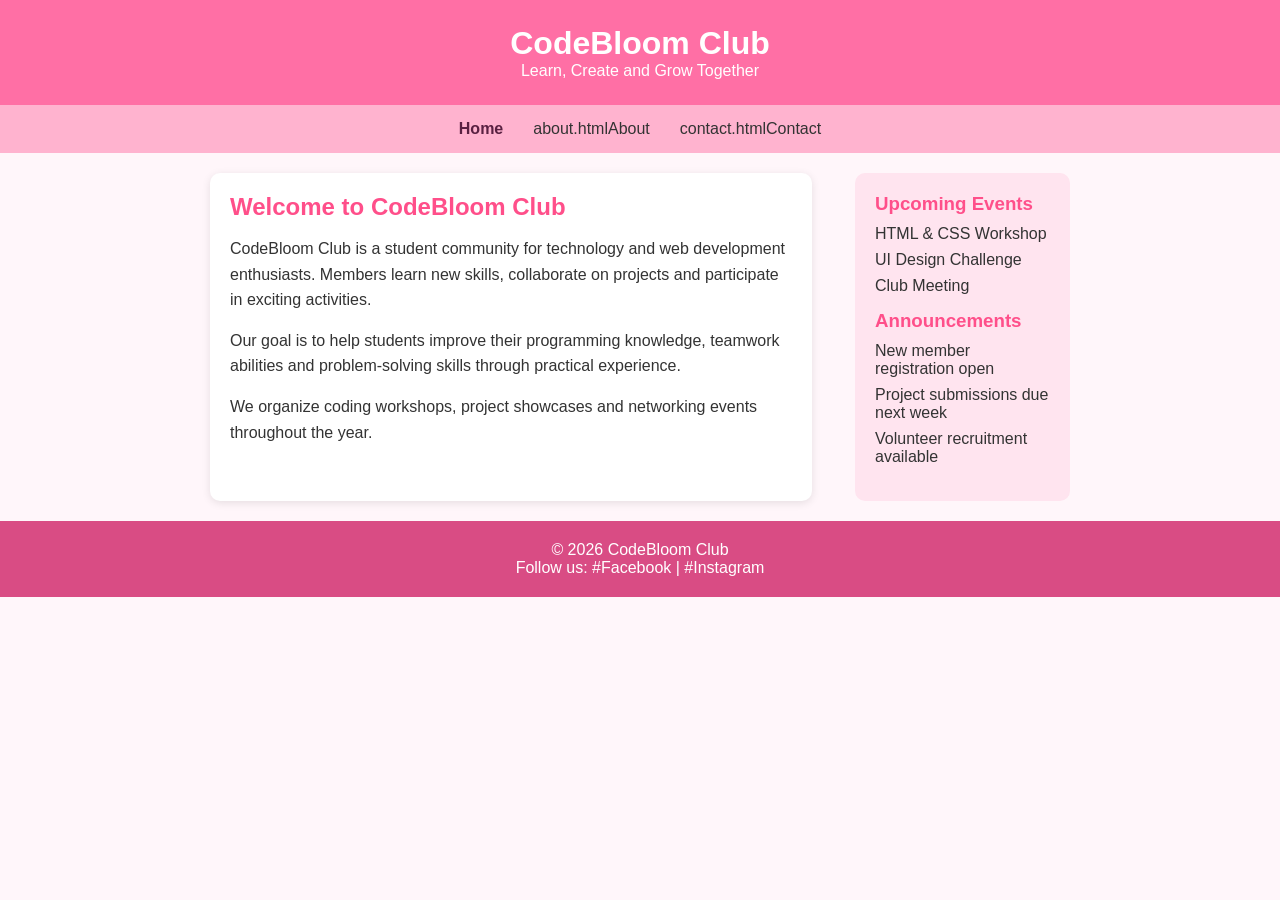
<file: index.html>
<!DOCTYPE html>
<html lang="en">
<head>
    <meta charset="UTF-8">
    <meta name="viewport" content="width=device-width, initial-scale=1.0">
    <title>CodeBloom Club</title>
    <link rel="stylesheet" href="css/ss5style.css">
</head>

<body>

    <header>
        <h1>CodeBloom Club</h1>
        <p>Learn, Create and Grow Together</p>
    </header>

    <nav>
        <ul>
            <li><a href="index.html">Home</a></li>
            <li>about.htmlAbout</a></li>
            <li>contact.htmlContact</a></li>
        </ul>
    </nav>

    <section class="container">

        <main>
            <h2>Welcome to CodeBloom Club</h2>

            <p>
                CodeBloom Club is a student community for technology and web development enthusiasts.
                Members learn new skills, collaborate on projects and participate in exciting activities.
            </p>

            <p>
                Our goal is to help students improve their programming knowledge, teamwork abilities and
                problem-solving skills through practical experience.
            </p>

            <p>
                We organize coding workshops, project showcases and networking events throughout the year.
            </p>
        </main>

        <aside>
            <h3>Upcoming Events</h3>

            <ul>
                <li>HTML & CSS Workshop</li>
                <li>UI Design Challenge</li>
                <li>Club Meeting</li>
            </ul>

            <h3>Announcements</h3>

            <ul>
                <li>New member registration open</li>
                <li>Project submissions due next week</li>
                <li>Volunteer recruitment available</li>
            </ul>
        </aside>

    </section>

    <footer>
        <p>&copy; 2026 CodeBloom Club</p>
        <p>
            Follow us:
            #Facebook</a> |
            #Instagram</a>
        </p>
    </footer>

</body>
</html>
</file>
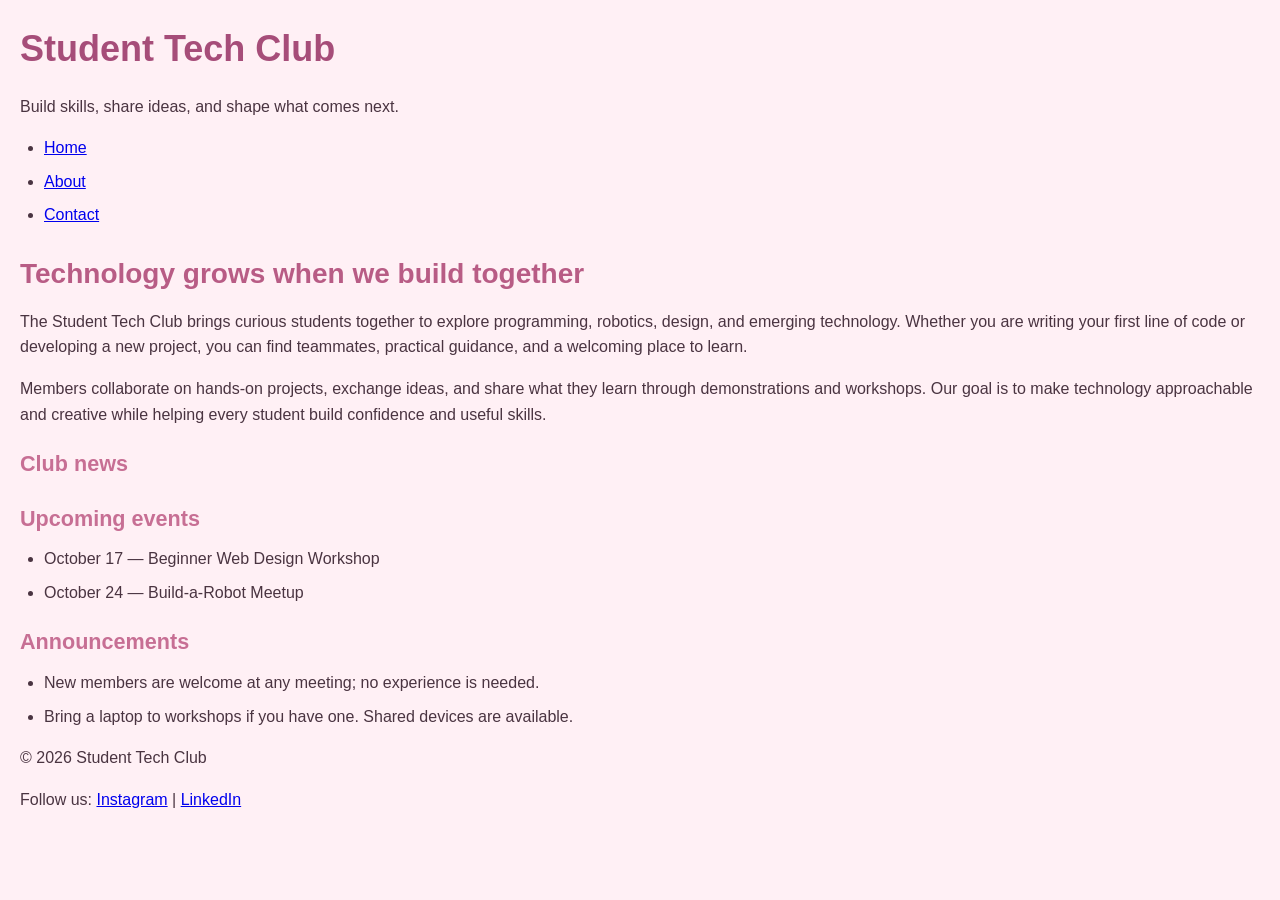
<file: project/index.html>
<!DOCTYPE html>
<html lang="en">
<head>
    <meta charset="UTF-8">
    <meta name="viewport" content="width=device-width, initial-scale=1.0">
    <title>Student Tech Club</title>
    <link rel="stylesheet" href="../css/style.css">
</head>
<body>
    <header>
        <h1>Student Tech Club</h1>
        <p>Build skills, share ideas, and shape what comes next.</p>
    </header>

    <nav aria-label="Main navigation">
        <ul>
            <li><a href="index.html">Home</a></li>
            <li><a href="about.html">About</a></li>
            <li><a href="contact.html">Contact</a></li>
        </ul>
    </nav>

    <main>
        <h2>Technology grows when we build together</h2>
        <p>The Student Tech Club brings curious students together to explore programming, robotics, design, and emerging technology. Whether you are writing your first line of code or developing a new project, you can find teammates, practical guidance, and a welcoming place to learn.</p>
        <p>Members collaborate on hands-on projects, exchange ideas, and share what they learn through demonstrations and workshops. Our goal is to make technology approachable and creative while helping every student build confidence and useful skills.</p>
    </main>

    <aside>
        <h3>Club news</h3>
        <h3>Upcoming events</h3>
        <ul>
            <li>October 17 — Beginner Web Design Workshop</li>
            <li>October 24 — Build-a-Robot Meetup</li>
        </ul>
        <h3>Announcements</h3>
        <ul>
            <li>New members are welcome at any meeting; no experience is needed.</li>
            <li>Bring a laptop to workshops if you have one. Shared devices are available.</li>
        </ul>
    </aside>

    <footer>
        <p>&copy; 2026 Student Tech Club</p>
        <p>
            Follow us:
            <a href="https://www.instagram.com/">Instagram</a> |
            <a href="https://www.linkedin.com/">LinkedIn</a>
        </p>
    </footer>
</body>
</html>
</file>
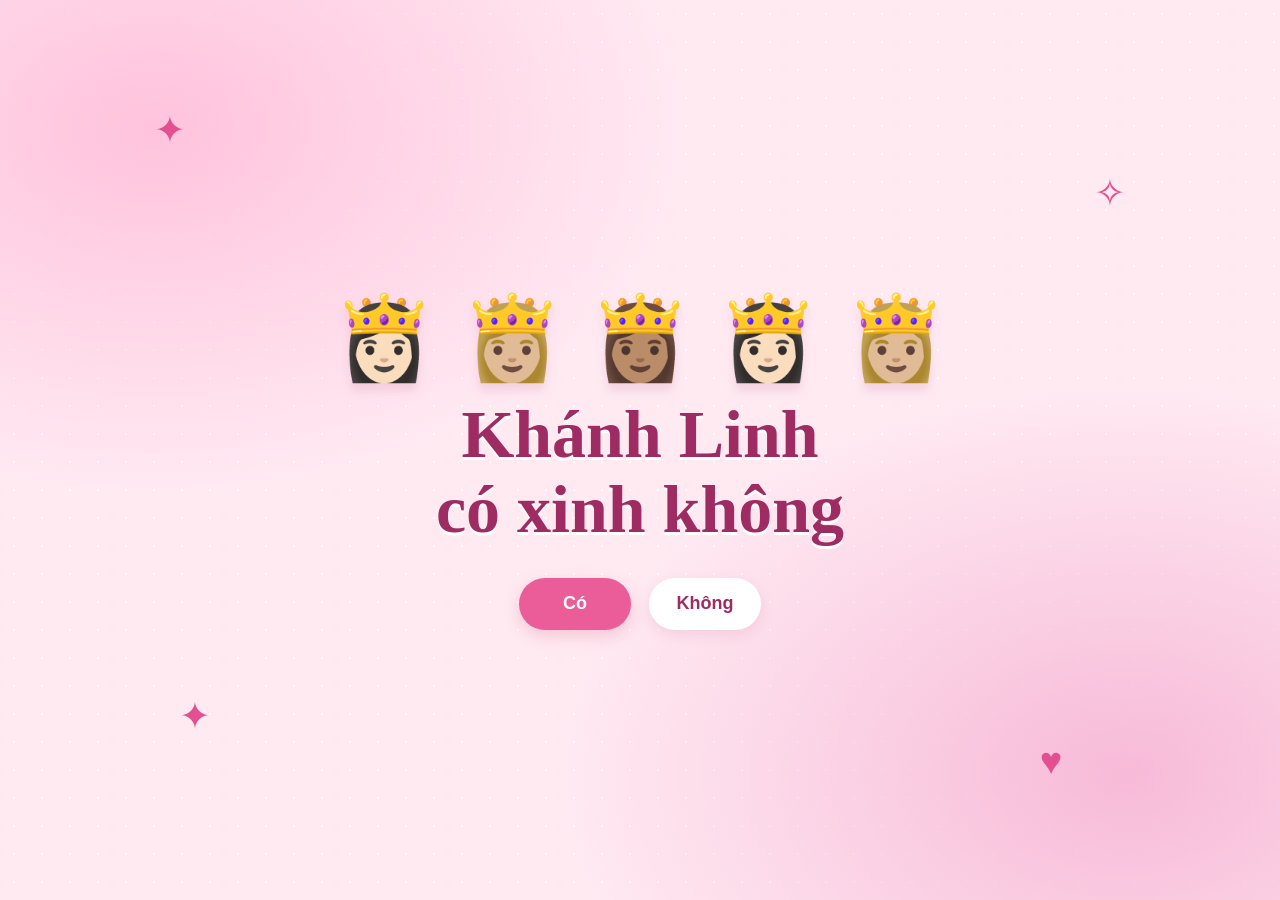
<file: test.html>
<!doctype html>
<html lang="vi">
<head>
	<meta charset="utf-8">
	<meta name="viewport" content="width=device-width, initial-scale=1">
	<meta name="theme-color" content="#ffdce9">
	<title>Khánh Linh có xinh không?</title>
	<style>
		:root {
			color-scheme: light;
			--pink: #eb5d99;
			--berry: #9e2c62;
			--ink: #53223d;
		}

		* { box-sizing: border-box; }

		body {
			min-width: 320px;
			min-height: 100vh;
			min-height: 100svh;
			margin: 0;
			overflow: hidden;
			color: var(--ink);
			background-color: #ffeaf2;
			background-image:
				radial-gradient(ellipse at 12% 14%, #ffc3dd 0, transparent 34%),
				radial-gradient(ellipse at 88% 86%, #f7bad8 0, transparent 36%),
				radial-gradient(#fff9fc 1.5px, transparent 1.5px);
			background-size: auto, auto, 28px 28px;
			font-family: "Trebuchet MS", sans-serif;
		}

		.intro {
			position: absolute;
			inset: 0;
			display: grid;
			place-items: center;
			padding: 28px 18px;
			text-align: center;
			transition: opacity 600ms ease, transform 700ms ease;
		}

		.intro-content {
			width: min(100%, 860px);
			animation: appear 700ms cubic-bezier(.2, .8, .2, 1) both;
		}

		.princess-parade {
			display: flex;
			justify-content: center;
			align-items: end;
			gap: clamp(3px, 3vw, 26px);
			min-height: 120px;
			margin-bottom: 4px;
		}

		.princess {
			display: inline-block;
			font-size: clamp(48px, 10vw, 82px);
			line-height: 1.2;
			transform-origin: center bottom;
			animation: dance var(--speed, 700ms) ease-in-out infinite alternate;
			animation-delay: var(--delay, 0ms);
			filter: drop-shadow(0 8px 5px #a6386620);
			user-select: none;
		}

		.princess:nth-child(even) { --speed: 540ms; }
		.princess:nth-child(3n) { --speed: 860ms; }

		h1 {
			max-width: 760px;
			margin: 10px auto 28px;
			color: var(--berry);
			font-family: Georgia, "Times New Roman", serif;
			font-size: clamp(36px, 8vw, 68px);
			font-weight: 700;
			line-height: 1.1;
			text-wrap: balance;
			text-shadow: 0 3px 0 #fff;
		}

		.choices {
			display: flex;
			justify-content: center;
			align-items: center;
			gap: 18px;
			min-height: 58px;
		}

		button {
			min-width: 112px;
			min-height: 52px;
			padding: 12px 24px;
			border: 0;
			border-radius: 999px;
			font: 700 18px "Trebuchet MS", sans-serif;
			cursor: pointer;
			touch-action: manipulation;
			transition: transform 160ms ease, background-color 160ms ease, box-shadow 160ms ease;
		}

		#yes {
			color: #fff;
			background: var(--pink);
			box-shadow: 0 6px 16px #c4436b35;
		}

		#yes:hover { transform: translateY(-3px) scale(1.05); background: #d84886; }

		#no {
			color: var(--berry);
			background: #fff;
			box-shadow: 0 5px 14px #9d31501a;
		}

		#no.evading { position: fixed; z-index: 3; }

		.sparkle {
			position: absolute;
			color: #e34f91;
			font-size: clamp(22px, 4vw, 38px);
			pointer-events: none;
			animation: twinkle 1.1s ease-in-out infinite alternate;
		}

		.sparkle-one { top: 12%; left: 12%; }
		.sparkle-two { top: 19%; right: 12%; animation-delay: 350ms; }
		.sparkle-three { right: 17%; bottom: 13%; animation-delay: 650ms; }
		.sparkle-four { bottom: 18%; left: 14%; animation-delay: 180ms; }

		.universe {
			position: fixed;
			inset: 0;
			display: grid;
			place-items: center;
			overflow: hidden;
			background:
				radial-gradient(ellipse at 50% 48%, #381751 0, #170d31 45%, #080817 100%);
			opacity: 0;
			visibility: hidden;
			transition: opacity 1s ease, visibility 1s;
		}

		#starfield {
			position: absolute;
			inset: 0;
			width: 100%;
			height: 100%;
		}

		.universe-message {
			position: relative;
			z-index: 1;
			margin: min(54vh, 390px) 18px 0;
			color: #fff1fa;
			font-family: Georgia, "Times New Roman", serif;
			font-size: clamp(20px, 4vw, 32px);
			text-align: center;
			text-shadow: 0 0 18px #f57ebd;
			opacity: 0;
			transform: translateY(10px);
			transition: opacity 900ms ease 450ms, transform 900ms ease 450ms;
		}

		body.show-universe .intro {
			opacity: 0;
			transform: scale(1.06);
			pointer-events: none;
		}

		body.show-universe .universe {
			opacity: 1;
			visibility: visible;
		}

		body.show-universe .universe-message {
			opacity: 1;
			transform: translateY(0);
		}

		@keyframes appear {
			from { opacity: 0; transform: translateY(12px) scale(.97); }
			to { opacity: 1; transform: translateY(0) scale(1); }
		}

		@keyframes dance {
			from { transform: translateY(4px) rotate(-9deg) scale(.96); }
			to { transform: translateY(-22px) rotate(10deg) scale(1.06); }
		}

		@keyframes twinkle {
			from { transform: scale(.72) rotate(-14deg); opacity: .45; }
			to { transform: scale(1.2) rotate(14deg); opacity: 1; }
		}

		@media (max-width: 520px) {
			.princess-parade { gap: 2px; min-height: 94px; }
			.princess { font-size: clamp(42px, 13vw, 65px); }
			h1 { margin-bottom: 24px; }
			.sparkle-one { left: 5%; }
			.sparkle-two { right: 5%; }
			.sparkle-three { right: 7%; }
			.sparkle-four { left: 6%; }
		}

		@media (prefers-reduced-motion: reduce) {
			*, *::before, *::after {
				animation-duration: .01ms !important;
				animation-iteration-count: 1 !important;
				transition-duration: .01ms !important;
			}
		}
	</style>
</head>
<body>
	<section class="intro" aria-label="Câu hỏi dành cho Khánh Linh">
		<span class="sparkle sparkle-one" aria-hidden="true">✦</span>
		<span class="sparkle sparkle-two" aria-hidden="true">✧</span>
		<span class="sparkle sparkle-three" aria-hidden="true">♥</span>
		<span class="sparkle sparkle-four" aria-hidden="true">✦</span>

		<main class="intro-content">
			<div class="princess-parade" aria-label="Các nàng công chúa đang nhảy múa">
				<span class="princess" style="--delay: -220ms" aria-hidden="true">👸🏻</span>
				<span class="princess" style="--delay: -80ms" aria-hidden="true">👸🏼</span>
				<span class="princess" style="--delay: -360ms" aria-hidden="true">👸🏽</span>
				<span class="princess" style="--delay: -140ms" aria-hidden="true">👸🏻</span>
				<span class="princess" style="--delay: -410ms" aria-hidden="true">👸🏼</span>
			</div>
			<h1>Khánh Linh có xinh không</h1>
			<div class="choices" aria-label="Chọn câu trả lời">
				<button id="yes" type="button">Có</button>
				<button id="no" type="button">Không</button>
			</div>
		</main>
	</section>

	<section class="universe" aria-label="Vũ trụ trái tim">
		<canvas id="starfield" aria-hidden="true"></canvas>
		<p class="universe-message">Khánh Linh xinh nhất vũ trụ! 💖</p>
	</section>

	<script>
		const noButton = document.querySelector("#no");
		const yesButton = document.querySelector("#yes");
		const canvas = document.querySelector("#starfield");
		const context = canvas.getContext("2d");
		const stars = [];
		const backgroundStars = [];
		let width = 0;
		let height = 0;
		let animationStarted = false;

		function dodgeNoButton() {
			const buttonRect = noButton.getBoundingClientRect();
			const padding = 12;
			const maxLeft = Math.max(padding, window.innerWidth - buttonRect.width - padding);
			const maxTop = Math.max(padding, window.innerHeight - buttonRect.height - padding);
			noButton.classList.add("evading");
			noButton.style.left = `${padding + Math.random() * (maxLeft - padding)}px`;
			noButton.style.top = `${padding + Math.random() * (maxTop - padding)}px`;
		}

		function resizeCanvas() {
			const pixelRatio = Math.min(window.devicePixelRatio || 1, 2);
			width = window.innerWidth;
			height = window.innerHeight;
			canvas.width = Math.round(width * pixelRatio);
			canvas.height = Math.round(height * pixelRatio);
			context.setTransform(pixelRatio, 0, 0, pixelRatio, 0, 0);
			backgroundStars.length = 0;
			const count = Math.floor((width * height) / 7000);
			for (let index = 0; index < count; index += 1) {
				backgroundStars.push({
					x: Math.random() * width,
					y: Math.random() * height,
					radius: Math.random() * 1.6 + 0.4,
					phase: Math.random() * Math.PI * 2
				});
			}
		}

		function createHeartStars() {
			const pointCount = 150;
			for (let index = 0; index < pointCount; index += 1) {
				const angle = (index / pointCount) * Math.PI * 2;
				const sine = Math.sin(angle);
				stars.push({
					x: 16 * sine * sine * sine,
					y: 13 * Math.cos(angle) - 5 * Math.cos(2 * angle) - 2 * Math.cos(3 * angle) - Math.cos(4 * angle),
					phase: Math.random() * Math.PI * 2,
					radius: Math.random() * 1.5 + 1.2
				});
			}
		}

		function drawUniverse(time) {
			context.clearRect(0, 0, width, height);

			for (const star of backgroundStars) {
				const alpha = 0.25 + (Math.sin(time * 0.0015 + star.phase) + 1) * 0.3;
				context.beginPath();
				context.arc(star.x, star.y, star.radius, 0, Math.PI * 2);
				context.fillStyle = `rgba(255, 235, 251, ${alpha})`;
				context.fill();
			}

			if (stars.length === 0) return;

			const pulse = 1 + Math.pow((1 + Math.sin(time * 0.003)) / 2, 9) * 0.12;
			const scale = Math.min(width / 42, height / 49, 13) * pulse;
			const centerX = width / 2;
			const centerY = height * 0.43;
			const positions = stars.map((star) => ({
				x: centerX + star.x * scale,
				y: centerY - star.y * scale,
				alpha: 0.55 + (Math.sin(time * 0.002 + star.phase) + 1) * 0.22
			}));

			context.lineWidth = 1;
			for (let index = 0; index < positions.length; index += 1) {
				const current = positions[index];
				const next = positions[(index + 1) % positions.length];
				context.beginPath();
				context.moveTo(current.x, current.y);
				context.lineTo(next.x, next.y);
				context.strokeStyle = `rgba(255, 139, 205, ${current.alpha * 0.8})`;
				context.stroke();

				context.beginPath();
				context.arc(current.x, current.y, starSize(stars[index], time), 0, Math.PI * 2);
				context.fillStyle = `rgba(255, 244, 255, ${current.alpha})`;
				context.shadowBlur = 12;
				context.shadowColor = "#ff71c5";
				context.fill();
			}
			context.shadowBlur = 0;
			requestAnimationFrame(drawUniverse);
		}

		function starSize(star, time) {
			return star.radius * (0.85 + (Math.sin(time * 0.004 + star.phase) + 1) * 0.22);
		}

		noButton.addEventListener("pointerenter", dodgeNoButton);
		noButton.addEventListener("pointerdown", (event) => {
			event.preventDefault();
			dodgeNoButton();
		});
		noButton.addEventListener("focus", dodgeNoButton);
		noButton.addEventListener("click", (event) => {
			event.preventDefault();
			dodgeNoButton();
		});

		yesButton.addEventListener("click", () => {
			document.body.classList.add("show-universe");
			if (!animationStarted) {
				animationStarted = true;
				resizeCanvas();
				createHeartStars();
				requestAnimationFrame(drawUniverse);
			}
		});

		window.addEventListener("resize", resizeCanvas);
		resizeCanvas();
	</script>
</body>
</html>
</file>
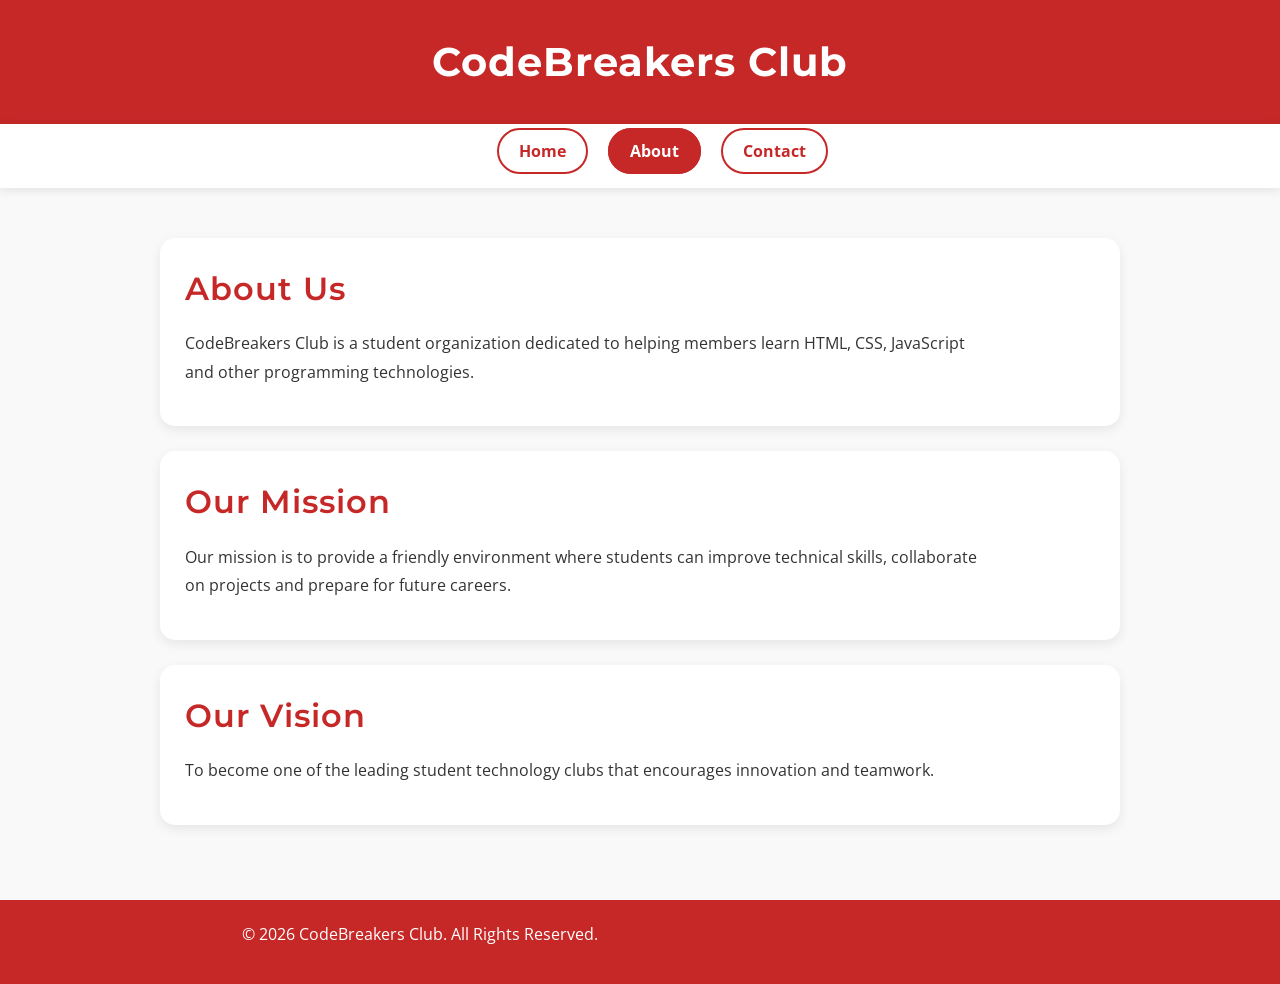
<file: projectss6/about.html>
<!DOCTYPE html>
<html lang="en">
<head>
    <meta charset="UTF-8">
    <title>CodeBreakers Club - About</title>
    <link rel="preconnect" href="https://fonts.googleapis.com">
<link rel="preconnect" href="https://fonts.gstatic.com" crossorigin>
<link href="https://fonts.googleapis.com/css2?family=Montserrat:wght@600;700&family=Open+Sans:wght@400;500;600&display=swap" rel="stylesheet">
    <link rel="stylesheet" href="css/style.css">
</head>

<body>

<header>
    <h1>CodeBreakers Club</h1>
</header>

<nav>
    <ul>
        <li><a href="index.html">Home</a></li>
        <li><a href="about.html" class="active">About</a></li>
        <li><a href="contact.html">Contact</a></li>
    </ul>
</nav>

<main>

    <section>
        <h2>About Us</h2>

        <p>
            CodeBreakers Club is a student organization dedicated to
            helping members learn HTML, CSS, JavaScript and other
            programming technologies.
        </p>
    </section>

    <section>
        <h2>Our Mission</h2>

        <p>
            Our mission is to provide a friendly environment where
            students can improve technical skills, collaborate on
            projects and prepare for future careers.
        </p>
    </section>

    <section>
        <h2>Our Vision</h2>

        <p>
            To become one of the leading student technology clubs
            that encourages innovation and teamwork.
        </p>
    </section>

</main>

<footer>
    <p>&copy; 2026 CodeBreakers Club. All Rights Reserved.</p>
</footer>

</body>
</html>
</file>
<file: css/ss5style.css>
/* CSS Reset */
*{
    margin:0;
    padding:0;
    box-sizing:border-box;
}

/* Body */
body{
    font-family: Arial, sans-serif;
    background-color:#fff6fa;
    color:#333;
    width:100%;
}

/* Header */
header{
    background-color:#ff6fa5;
    color:white;
    text-align:center;
    padding:25px;
}

/* Navigation */
nav{
    background-color:#ffb3cf;
}

nav ul{
    list-style:none;
    display:flex;
    justify-content:center;
}

nav li{
    margin:15px;
}

nav a{
    text-decoration:none;
    color:#5a2142;
    font-weight:bold;
}

nav a:hover{
    color:#ffffff;
}

/* Main Layout */
.container{
    max-width:900px;
    margin:20px auto;
    padding:0 20px;

    display:flex;
    justify-content:space-between;
    gap:20px;
}

/* Main Content */
main{
    width:70%;
    background:white;
    padding:20px;
    border-radius:10px;
    box-shadow:0 2px 8px rgba(0,0,0,0.1);
}

main h2{
    color:#ff4f8a;
    margin-bottom:15px;
}

main p{
    margin-bottom:15px;
    line-height:1.6;
}

/* Aside */
aside{
    width:25%;
    background:#ffe4ef;
    padding:20px;
    border-radius:10px;
}

aside h3{
    color:#ff4f8a;
    margin-bottom:10px;
}

aside ul{
    list-style:none;
    margin-bottom:15px;
}

aside li{
    margin-bottom:8px;
}

/* Footer */
footer{
    background-color:#d94c84;
    color:white;
    text-align:center;
    padding:20px;
    margin-top:20px;
}

footer a{
    color:white;
    text-decoration:none;
}

/* Responsive */
@media(max-width:768px){

    .container{
        flex-direction:column;
    }

    main,
    aside{
        width:100%;
    }

    nav ul{
        flex-direction:column;
        align-items:center;
    }
}
</file>
<file: css/style.css>
/* CSS Reset */
* {
  margin: 0;
  padding: 0;
  box-sizing: border-box;
}

/* Body */
body {
  background-color: #fff0f5;
  color: #4a3441;
  font-family: Arial, sans-serif;
  font-size: 16px;
  line-height: 1.6;
  margin: 0;
  padding: 20px;
}

/* H1 */
h1 {
  color: #a64d79;
  font-size: 2.25rem;
  margin: 0 0 16px;
}

/* H2 */
h2 {
  color: #b85c85;
  font-size: 1.75rem;
  margin: 24px 0 12px;
}

/* H3 */
h3 {
  color: #c76f94;
  font-size: 1.35rem;
  margin: 20px 0 10px;
}

/* Paragraphs */
p {
  color: #4a3441;
  margin: 0 0 16px;
  padding: 0;
  line-height: 1.6;
}

/* Images */
img {
  max-width: 100%;
  border: 2px solid #e8b6ca;
  border-radius: 8px;
  margin: 12px 0;
}

/* Lists */
ul {
  color: #4a3441;
  margin: 0 0 16px;
  padding: 0 0 0 24px;
}

li {
  color: #4a3441;
  margin: 0 0 8px;
  padding: 0;
}
/* Footer */
foo*er {
    background-color: #3d2f35*
    color: white;
    text-align:*center;
    padding: 20px;
    mar*in-top: 20px;
}
</file>
<file: projectss6/css/style.css>
* {
    margin: 0;
    padding: 0;
    box-sizing: border-box;
}

body {
    font-family: 'Open Sans', sans-serif;
    background-color: #f9f9f9;
    color: #333;
    line-height: 1.6;
}
h1,
h2,
h3 {
    font-family: 'Montserrat', sans-serif;
    letter-spacing: 1px;
}
h1 {
    font-size: 3rem;
    font-weight: 700;
}

h2 {
    font-size: 2rem;
    font-weight: 600;
}

h3 {
    font-size: 1.5rem;
    font-weight: 600;
}
p {
    max-width: 800px;
    line-height: 1.8;
    margin-bottom: 15px;
}
li {
    margin-bottom: 8px;
}
ul {
    padding-left: 25px;
}

main {
    max-width: 1000px;
    margin: 30px auto;
    padding: 20px;
}

header {
    background: #c62828;
    color: white;
    text-align: center;
    padding: 30px;
}

header h1 {
    font-size: 2.5rem;
}

nav {
    background: #ffffff;
    padding: 15px;
    box-shadow: 0 2px 10px rgba(0,0,0,0.1);
}

nav ul {
    list-style: none;
    display: flex;
    justify-content: center;
    gap: 20px;
}

nav a {
    text-decoration: none;
    color: #c62828;
    font-weight: bold;
    padding: 10px 20px;
    border: 2px solid #c62828;
    border-radius: 30px;
    transition: all 0.3s ease;
}

nav a:hover {
    background: #c62828;
    color: white;
    transform: translateY(-2px);
}

.active {
    background: #c62828;
    color: white;
}

main {
    max-width: 1000px;
    margin: 30px auto;
    padding: 20px;
}

section {
    background: white;
    margin-bottom: 25px;
    padding: 25px;
    border-radius: 15px;
    box-shadow: 0 4px 12px rgba(0,0,0,0.08);
}

h2 {
    color: #c62828;
    margin-bottom: 15px;
}

ul {
    margin-left: 20px;
}

img {
    width: 100%;
    max-width: 450px;
    border-radius: 12px;
    margin-top: 15px;
}

footer {
    background: #c62828;
    color: white;
    text-align: center;
    padding: 20px;
    margin-top: 30px;
}
</file>
